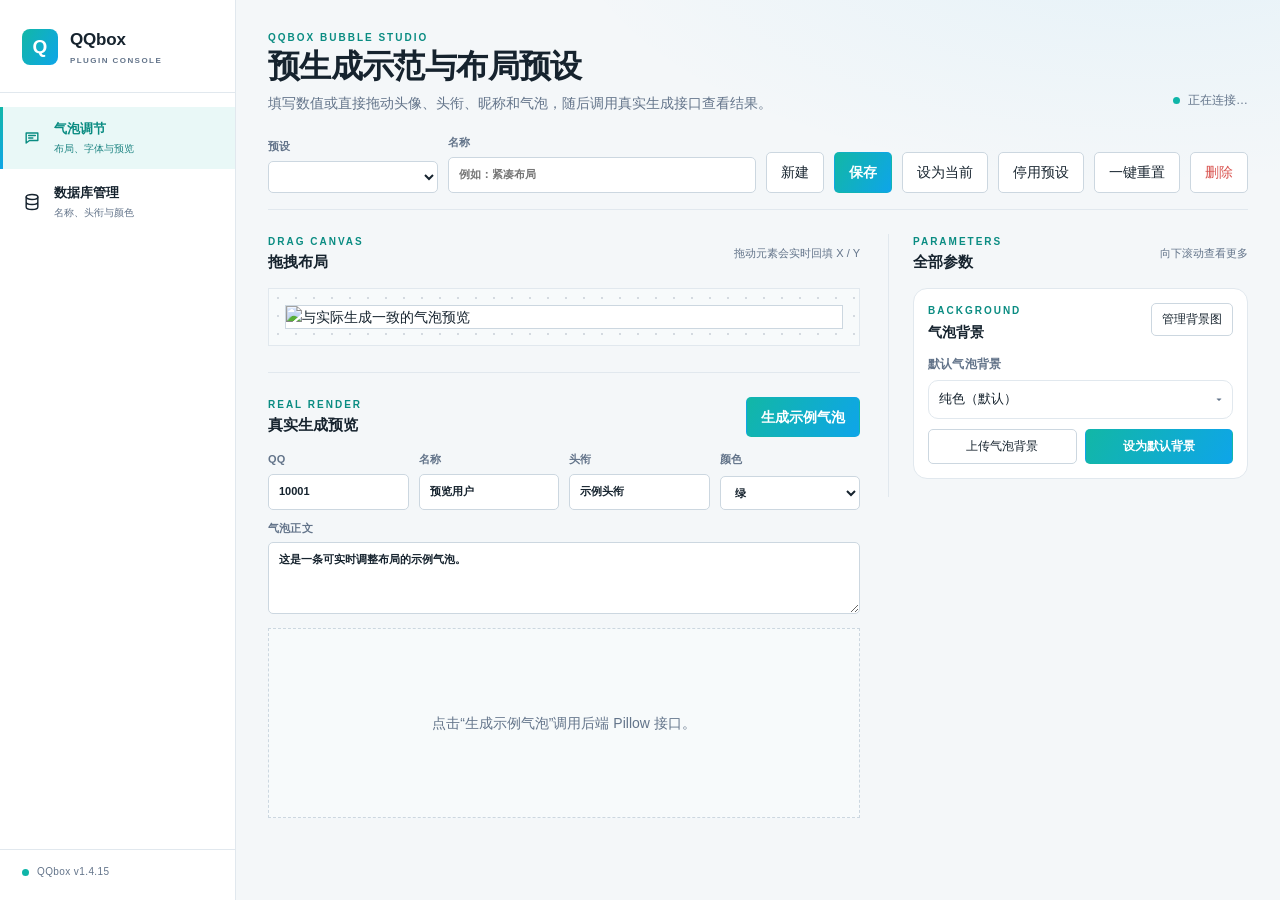
<file: pages/bubble-studio/index.html>
<!doctype html>
<html lang="zh-CN">
  <head>
    <meta charset="utf-8" />
    <meta name="viewport" content="width=device-width, initial-scale=1" />
    <title>QQbox 控制台</title>
    <link rel="stylesheet" href="./style.css" />
  </head>
  <body>
    <div class="app-shell">
      <aside class="app-sidebar" aria-label="QQbox 功能导航">
        <div class="brand">
          <span class="brand-mark" aria-hidden="true">Q</span>
          <div><strong>QQbox</strong><small>PLUGIN CONSOLE</small></div>
        </div>
        <nav class="side-nav">
          <button class="nav-item active" type="button" data-view="bubble" aria-selected="true">
            <svg viewBox="0 0 24 24" aria-hidden="true"><path d="M5 6h14v9H9l-4 3V6Zm3 3h8M8 12h5" /></svg>
            <span><strong>气泡调节</strong><small>布局、字体与预览</small></span>
          </button>
          <button class="nav-item" type="button" data-view="database" aria-selected="false">
            <svg viewBox="0 0 24 24" aria-hidden="true"><ellipse cx="12" cy="6" rx="7" ry="3" /><path d="M5 6v6c0 1.7 3.1 3 7 3s7-1.3 7-3V6M5 12v6c0 1.7 3.1 3 7 3s7-1.3 7-3v-6" /></svg>
            <span><strong>数据库管理</strong><small>名称、头衔与颜色</small></span>
          </button>
        </nav>
        <div class="sidebar-foot"><span class="live-dot"></span>QQbox v1.4.15</div>
      </aside>

      <main class="app-main">
        <section id="view-bubble" class="app-view studio" data-view-panel="bubble">
          <header class="bubble-header">
            <div>
              <p class="eyebrow">QQBOX BUBBLE STUDIO</p>
              <h1>预生成示范与布局预设</h1>
              <p class="subtitle">填写数值或直接拖动头像、头衔、昵称和气泡，随后调用真实生成接口查看结果。</p>
            </div>
            <div id="status" class="status" role="status">正在连接…</div>
          </header>

          <section class="preset-bar">
            <label>预设<select id="preset-select"></select></label>
            <label class="preset-name">名称<input id="preset-name" maxlength="64" placeholder="例如：紧凑布局" /></label>
            <button id="new-preset" type="button">新建</button>
            <button id="save-preset" class="primary" type="button">保存</button>
            <button id="activate-preset" type="button">设为当前</button>
            <button id="deactivate-preset" type="button">停用预设</button>
            <button id="reset-preset" type="button">一键重置</button>
            <button id="delete-preset" class="danger" type="button">删除</button>
          </section>

          <section class="main-grid">
            <div class="preview-column">
              <section class="canvas-panel">
                <div class="section-heading">
                  <div><p class="eyebrow">DRAG CANVAS</p><h2>拖拽布局</h2></div>
                  <span class="hint">拖动元素会实时回填 X / Y</span>
                </div>
                <div id="stage-wrap">
                  <div id="stage">
                    <img id="stage-image" alt="与实际生成一致的气泡预览" />
                    <button class="part avatar-part" data-section="avatar" type="button" aria-label="拖动头像">头像</button>
                    <button class="part title-part" data-section="title" type="button" aria-label="拖动头衔">头衔</button>
                    <button class="part nickname-part" data-section="nickname" type="button" aria-label="拖动昵称">昵称</button>
                    <button class="part bubble-part" data-section="bubble" type="button" aria-label="拖动消息气泡">气泡</button>
                  </div>
                </div>
              </section>

              <section class="real-preview">
                <div class="section-heading">
                  <div><p class="eyebrow">REAL RENDER</p><h2>真实生成预览</h2></div>
                  <button id="generate-preview" class="primary" type="button">生成示例气泡</button>
                </div>
                <div class="sample-fields">
                  <label>QQ<input id="sample-qq" value="10001" inputmode="numeric" /></label>
                  <label>名称<input id="sample-name" value="预览用户" maxlength="64" /></label>
                  <label>头衔<input id="sample-title" value="示例头衔" maxlength="64" /></label>
                  <label>颜色<select id="sample-color"><option value="1">灰</option><option value="2">紫</option><option value="3">黄</option><option value="4" selected>绿</option></select></label>
                  <label class="sample-text">气泡正文<textarea id="sample-text">这是一条可实时调整布局的示例气泡。</textarea></label>
                </div>
                <div id="render-output" class="render-output">
                  <span>点击“生成示例气泡”调用后端 Pillow 接口。</span>
                  <img id="preview-image" alt="气泡生成预览" hidden />
                </div>
              </section>
            </div>

            <aside class="controls-panel">
              <div class="section-heading"><div><p class="eyebrow">PARAMETERS</p><h2>全部参数</h2></div><span class="hint">向下滚动查看更多</span></div>

              <section class="bg-manager">
                <div class="bg-manager-head">
                  <div><p class="eyebrow">BACKGROUND</p><h3>气泡背景</h3></div>
                  <button id="manage-backgrounds" type="button">管理背景图</button>
                </div>
                <div class="bg-field">
                  <label for="bg-select-button">默认气泡背景</label>
                  <div class="bg-select" id="bg-select">
                    <button id="bg-select-button" class="bg-select-button" type="button" aria-haspopup="listbox">
                      <img id="bg-select-preview" alt="" hidden />
                      <span id="bg-select-text">纯色（默认）</span>
                      <span class="bg-select-arrow">▾</span>
                    </button>
                    <div id="bg-select-menu" class="bg-select-menu" role="listbox" hidden></div>
                  </div>
                </div>
                <div class="bg-actions">
                  <button id="upload-background" type="button">上传气泡背景</button>
                  <button id="set-default-background" class="primary" type="button">设为默认背景</button>
                  <input id="background-file" type="file" accept="image/*" hidden />
                </div>
              </section>

              <div id="controls"></div>
            </aside>
          </section>
        </section>

        <section id="view-database" class="app-view database-view" data-view-panel="database" hidden>
          <div class="database-header">
            <div>
              <p class="eyebrow">QQBOX DATABASE</p>
              <h1>用户资料管理</h1>
              <p class="subtitle">直接维护气泡使用的用户名称、头衔与颜色。</p>
            </div>
            <button id="new-profile" class="primary" type="button">新增用户</button>
          </div>

          <section class="db-toolbar">
            <label class="db-search-field"><span>搜索</span><input id="search" type="search" placeholder="QQ、名称或头衔" /></label>
            <button id="refresh" type="button">刷新数据库</button>
            <span id="count" class="muted"></span>
          </section>

          <section class="db-workspace">
            <div class="db-table-card">
              <div class="db-table-scroll">
                <table>
                  <thead><tr><th>QQ</th><th>用户名称</th><th>用户头衔</th><th>用户颜色</th><th>操作</th></tr></thead>
                  <tbody id="profile-list"></tbody>
                </table>
              </div>
              <div id="empty" class="db-empty" hidden>数据库中还没有匹配的用户记录。</div>
            </div>

            <form id="editor" class="db-editor" hidden>
              <div class="db-editor-heading">
                <div><p class="eyebrow">PROFILE</p><h2 id="editor-title">新增用户</h2></div>
                <button id="close-editor" class="icon-button" type="button" aria-label="关闭">×</button>
              </div>
              <label>QQ<input id="qq" name="qq" inputmode="numeric" required /></label>
              <label>用户名称<input id="name" name="name" maxlength="64" placeholder="留空时使用缓存昵称" /></label>
              <label>用户头衔<input id="title" name="title" maxlength="64" /></label>
              <label>用户颜色<select id="color" name="color"><option value="1">灰色 · #B5B6B5</option><option value="2">紫色 · #D69AFF</option><option value="3">黄色 · #FFC629</option><option value="4">绿色 · #52D7C5</option></select></label>
              <div class="db-avatar-field">
                <label>头像</label>
                <div class="db-avatar-box">
                  <img id="avatar-preview" alt="头像预览" hidden />
                  <span id="avatar-empty" class="db-avatar-empty">暂无头像，可上传自定义头像</span>
                  <input id="avatar-file" type="file" accept="image/*" hidden />
                </div>
                <div class="db-avatar-actions">
                  <button id="avatar-upload" type="button">上传头像</button>
                  <button id="avatar-remove" type="button" class="danger" hidden>移除自定义头像</button>
                </div>
              </div>
              <div class="db-form-actions"><button id="cancel" type="button">取消</button><button class="primary" type="submit">保存到数据库</button></div>
            </form>
          </section>
          <div id="notice" class="db-notice" role="status" aria-live="polite"></div>
        </section>

        <dialog id="background-manager-dialog" class="bg-dialog">
          <div class="bg-dialog-header">
            <h3>背景图管理</h3>
            <button id="bg-dialog-close" class="icon-button" type="button" aria-label="关闭">×</button>
          </div>
          <p id="background-manager-notice" class="bg-dialog-notice" hidden></p>
          <div id="background-manager-list" class="bg-dialog-list"></div>
          <div class="bg-dialog-footer">
            <button id="bg-dialog-upload" class="primary" type="button">上传图片</button>
          </div>
        </dialog>
      </main>
    </div>
    <script type="module" src="./shell.js"></script>
    <script type="module" src="./app.js"></script>
    <script type="module" src="./database.js"></script>
  </body>
</html>
</file>
<file: pages/bubble-studio/style.css>
:root {
  color-scheme: light;
  --bg: #f4f7f9;
  --surface: #ffffff;
  --surface-2: #f7fafb;
  --text: #16232e;
  --muted: #63748a;
  --border: #e1e8ee;
  --border-strong: #ccd7e0;
  --accent: #0fb5a8;
  --accent-2: #0ea5e9;
  --accent-strong: #0a8c82;
  --accent-soft: color-mix(in srgb, var(--accent) 9%, transparent);
  --danger: #d9534f;
  --gradient: linear-gradient(120deg, #12b7a6 0%, #0ea5e9 100%);
  --ring: 0 0 0 3px color-mix(in srgb, var(--accent) 15%, transparent);
  --radius: 5px;
  --ease: cubic-bezier(.4, 0, .2, 1);
}
[data-theme="dark"] {
  color-scheme: dark;
  --bg: #0a111c;
  --surface: #101a29;
  --surface-2: #0c1522;
  --text: #e2edf6;
  --muted: #8ba0b6;
  --border: #22303f;
  --border-strong: #324254;
  --accent: #2dd4bf;
  --accent-2: #38bdf8;
  --accent-strong: #5eead4;
  --accent-soft: color-mix(in srgb, var(--accent) 11%, transparent);
  --danger: #ff8585;
  --gradient: linear-gradient(120deg, #14b8a6 0%, #0ea5e9 100%);
  --ring: 0 0 0 3px color-mix(in srgb, var(--accent) 22%, transparent);
}

* { box-sizing: border-box; }
::selection { background: color-mix(in srgb, var(--accent) 20%, transparent); }
*::-webkit-scrollbar { width: 10px; height: 10px; }
*::-webkit-scrollbar-track { background: transparent; }
*::-webkit-scrollbar-thumb { border: 3px solid transparent; border-radius: 8px; background: color-mix(in srgb, var(--muted) 30%, transparent) content-box; }
*::-webkit-scrollbar-thumb:hover { background-color: color-mix(in srgb, var(--muted) 50%, transparent); }

body {
  min-height: 100vh;
  margin: 0;
  background:
    radial-gradient(1000px 460px at 90% -10%, color-mix(in srgb, var(--accent-2) 7%, transparent), transparent 60%),
    var(--bg);
  color: var(--text);
  font: 14px/1.6 Inter, "Segoe UI", "PingFang SC", "Microsoft YaHei", sans-serif;
  -webkit-font-smoothing: antialiased;
}
[hidden] { display: none !important; }

/* ---------- 应用骨架与侧边栏 ---------- */
.app-shell { display: grid; grid-template-columns: 236px minmax(0, 1fr); min-height: 100vh; }
.app-sidebar {
  position: sticky;
  top: 0;
  z-index: 10;
  display: flex;
  flex-direction: column;
  height: 100vh;
  padding: 26px 0 20px;
  border-right: 1px solid var(--border);
  background: var(--surface);
}
.brand { display: flex; align-items: center; gap: 12px; padding: 0 22px 24px; border-bottom: 1px solid var(--border); margin-bottom: 14px; }
.brand-mark {
  display: grid;
  place-items: center;
  width: 36px;
  height: 36px;
  border-radius: 8px;
  background: var(--gradient);
  color: #fff;
  font-size: 19px;
  font-weight: 800;
}
.brand strong, .brand small { display: block; }
.brand strong { font-size: 17px; letter-spacing: -.01em; }
.brand small { margin-top: 2px; color: var(--muted); font-size: 8px; font-weight: 700; letter-spacing: .18em; }
.side-nav { display: grid; gap: 2px; }
.nav-item {
  position: relative;
  display: flex;
  align-items: center;
  gap: 12px;
  width: 100%;
  padding: 12px 22px;
  border: 0;
  border-radius: 0;
  background: transparent;
  text-align: left;
  transition: background .16s var(--ease), color .16s var(--ease);
}
.nav-item svg { flex: 0 0 auto; width: 20px; height: 20px; fill: none; stroke: currentColor; stroke-width: 1.7; stroke-linecap: round; stroke-linejoin: round; }
.nav-item span, .nav-item strong, .nav-item small { display: block; min-width: 0; }
.nav-item strong { font-size: 13px; font-weight: 600; }
.nav-item small { margin-top: 1px; color: var(--muted); font-size: 10px; }
.nav-item:hover { background: var(--accent-soft); }
.nav-item.active { background: var(--accent-soft); color: var(--accent-strong); }
.nav-item.active::before { content: ""; position: absolute; left: 0; top: 0; bottom: 0; width: 3px; background: var(--gradient); }
.nav-item.active small { color: color-mix(in srgb, var(--accent-strong) 75%, var(--muted)); }
.sidebar-foot { display: flex; align-items: center; gap: 8px; margin-top: auto; padding: 14px 22px 0; border-top: 1px solid var(--border); color: var(--muted); font-size: 10px; letter-spacing: .04em; }
.live-dot { width: 7px; height: 7px; border-radius: 50%; background: var(--accent); animation: pulse 2.4s var(--ease) infinite; }
@keyframes pulse {
  0%, 100% { box-shadow: 0 0 0 0 color-mix(in srgb, var(--accent) 35%, transparent); }
  55% { box-shadow: 0 0 0 5px transparent; }
}
.app-main { min-width: 0; }
.app-view { min-height: 100vh; }

/* ---------- 通用控件 ---------- */
button, input, select, textarea { font: inherit; }
button {
  border: 1px solid var(--border-strong);
  border-radius: var(--radius);
  padding: 8px 14px;
  background: var(--surface);
  color: var(--text);
  cursor: pointer;
  white-space: nowrap;
  transition: border-color .15s var(--ease), box-shadow .15s var(--ease), background .15s var(--ease), color .15s var(--ease);
}
button:hover { border-color: var(--accent); color: var(--accent-strong); background: var(--accent-soft); }
button:focus-visible { outline: none; border-color: var(--accent); box-shadow: var(--ring); }
.primary { border-color: transparent; background: var(--gradient); color: #fff; font-weight: 600; }
.primary:hover { border-color: transparent; color: #fff; filter: brightness(1.06); background: var(--gradient); }
.danger { color: var(--danger); }
.danger:hover { border-color: var(--danger); color: var(--danger); background: color-mix(in srgb, var(--danger) 7%, transparent); }

label { display: grid; gap: 5px; color: var(--muted); font-size: 11px; font-weight: 600; letter-spacing: .02em; }
input, select, textarea {
  width: 100%;
  border: 1px solid var(--border-strong);
  border-radius: var(--radius);
  padding: 8px 10px;
  background: var(--surface);
  color: var(--text);
  outline: none;
  transition: border-color .15s var(--ease), box-shadow .15s var(--ease);
}
input:hover, select:hover, textarea:hover { border-color: color-mix(in srgb, var(--accent) 50%, var(--border-strong)); }
input:focus, select:focus, textarea:focus { border-color: var(--accent); box-shadow: var(--ring); }
input[type="checkbox"] { width: 18px; height: 18px; padding: 0; accent-color: var(--accent); }
textarea { min-height: 72px; resize: vertical; }

/* ---------- 气泡调节视图 ---------- */
.studio { width: 100%; margin: 0 auto; padding: 30px 32px; }
header { display: flex; align-items: end; justify-content: space-between; gap: 18px; margin-bottom: 20px; }
h1, h2, h3, p { margin: 0; }
h1 { font-size: clamp(23px, 3vw, 32px); letter-spacing: -.02em; line-height: 1.25; }
h2 { font-size: 15px; font-weight: 650; letter-spacing: 0; }
.eyebrow { color: var(--accent-strong); font-size: 10px; font-weight: 700; letter-spacing: .2em; }
.subtitle, .hint { color: var(--muted); }
.subtitle { margin-top: 6px; }
.hint { font-size: 11px; }
.status { display: inline-flex; align-items: center; gap: 8px; padding: 4px 0; color: var(--muted); font-size: 12px; }
.status::before { content: ""; flex: 0 0 auto; width: 7px; height: 7px; border-radius: 50%; background: var(--accent); }
.status.error { color: var(--danger); }
.status.error::before { background: var(--danger); }

/* 预设工具行：平面、无盒体，底部分隔线 */
.preset-bar {
  display: flex;
  flex-wrap: wrap;
  gap: 10px;
  align-items: end;
  padding: 0 0 16px;
  margin-bottom: 24px;
  border-bottom: 1px solid var(--border);
}
.preset-bar label { min-width: 170px; }
.preset-name { flex: 1; min-width: 190px !important; }
.preset-bar #new-preset { margin-left: auto; }

.main-grid { display: grid; grid-template-columns: minmax(0, 1fr) 360px; gap: 28px; align-items: start; }
.preview-column { display: grid; gap: 26px; min-width: 0; }
.section-heading { display: flex; align-items: center; justify-content: space-between; gap: 12px; margin-bottom: 14px; }

/* 拖拽画布：仅保留功能边界，无圆角卡片 */
#stage-wrap {
  width: 100%;
  overflow: auto;
  padding: 16px;
  border: 1px solid var(--border);
  background:
    radial-gradient(color-mix(in srgb, var(--muted) 24%, transparent) 1px, transparent 1.2px) 0 0 / 18px 18px,
    var(--surface-2);
}
#stage { position: relative; width: 100%; min-width: 520px; border: 1px solid var(--border-strong); overflow: hidden; touch-action: none; background: var(--surface); }
#stage-image { display: block; width: 100%; height: auto; }
.part {
  position: absolute;
  z-index: 2;
  min-width: 18px;
  min-height: 18px;
  padding: 0;
  border: 1.5px dashed var(--accent-strong);
  border-radius: 3px;
  background: color-mix(in srgb, var(--accent) 8%, transparent);
  color: transparent;
  opacity: .45;
  user-select: none;
  touch-action: none;
  cursor: grab;
  transition: opacity .15s var(--ease), background .15s var(--ease), box-shadow .15s var(--ease);
}
.part:hover, .part:focus-visible { background: color-mix(in srgb, var(--accent) 16%, transparent); opacity: 1; box-shadow: var(--ring); }
.part:active { cursor: grabbing; }
.part.dragging { outline: 2px solid color-mix(in srgb, var(--accent) 55%, transparent); outline-offset: 2px; opacity: 1; }
.avatar-part { border-radius: 50%; }

/* 真实预览与画布之间用分隔线衔接 */
.real-preview { border-top: 1px solid var(--border); padding-top: 24px; }
.sample-fields { display: grid; grid-template-columns: repeat(4, minmax(100px, 1fr)); gap: 10px; }
.sample-text { grid-column: 1 / -1; }
.render-output { display: grid; place-items: center; min-height: 190px; margin-top: 14px; border: 1.5px dashed var(--border-strong); overflow: auto; color: var(--muted); background: var(--surface-2); }
.render-output img { display: block; max-width: 100%; height: auto; }
.render-output img[hidden] { display: none; }

/* 参数栏：右侧竖排，左侧发丝线分隔，分组可折叠 */
.controls-panel { max-height: calc(100vh - 60px); overflow: auto; position: sticky; top: 24px; padding-left: 24px; border-left: 1px solid var(--border); }
.control-section { border-top: 1px solid var(--border); }
.control-section:first-child { border-top: 0; }
.control-section summary {
  display: flex;
  align-items: center;
  justify-content: space-between;
  gap: 8px;
  padding: 13px 2px;
  cursor: pointer;
  list-style: none;
  user-select: none;
  color: var(--text);
  font-size: 12px;
  font-weight: 650;
  letter-spacing: .04em;
  transition: color .15s var(--ease);
}
.control-section summary::-webkit-details-marker { display: none; }
.control-section summary::after { content: "+"; color: var(--muted); font-size: 14px; font-weight: 400; }
.control-section[open] summary::after { content: "−"; }
.control-section summary:hover { color: var(--accent-strong); }
.control-grid { display: grid; grid-template-columns: repeat(2, minmax(0, 1fr)); gap: 10px; padding: 2px 2px 16px; }
.control-grid .wide { grid-column: 1 / -1; }

/* ---------- 数据库视图 ---------- */
.database-view { width: min(1220px, 100%); margin: 0 auto; padding: 32px; }
.database-header { display: flex; align-items: end; justify-content: space-between; gap: 24px; margin-bottom: 20px; }
.db-toolbar { display: flex; align-items: end; gap: 12px; padding: 0 0 16px; margin-bottom: 20px; border-bottom: 1px solid var(--border); }
.db-search-field { flex: 1; }
.db-toolbar .muted { padding-bottom: 10px; font-size: 12px; }
.muted { color: var(--muted); }
.db-workspace { display: grid; grid-template-columns: minmax(0, 1fr) 320px; gap: 28px; align-items: start; }
.db-table-card { min-width: 0; }
.db-table-scroll { overflow-x: auto; }
.database-view table { width: 100%; border-collapse: collapse; }
.database-view th, .database-view td { padding: 13px 16px; border-bottom: 1px solid var(--border); text-align: left; white-space: nowrap; }
.database-view th { color: var(--muted); font-size: 11px; font-weight: 650; letter-spacing: .1em; text-transform: uppercase; border-bottom-color: var(--border-strong); }
.database-view th:first-child, .database-view td:first-child { padding-left: 0; }
.database-view tbody tr { transition: background .13s var(--ease); }
.database-view tbody tr:hover { background: var(--accent-soft); }
.db-color-chip { display: inline-flex; align-items: center; gap: 8px; }
.db-color-dot { width: 12px; height: 12px; border-radius: 50%; box-shadow: inset 0 0 0 1px rgb(0 0 0 / 12%); }
.db-row-actions { display: flex; gap: 8px; }
.db-row-actions button { padding: 5px 11px; font-size: 12px; }
.db-editor { display: grid; gap: 15px; padding-left: 26px; border-left: 1px solid var(--border); position: sticky; top: 24px; }
.db-editor-heading { display: flex; align-items: start; justify-content: space-between; }
.icon-button { width: 30px; height: 30px; padding: 0; border-color: transparent; font-size: 20px; line-height: 1; color: var(--muted); }
.db-form-actions { display: flex; justify-content: flex-end; gap: 8px; margin-top: 4px; }
.db-avatar-field { display: grid; gap: 8px; }
.db-avatar-field > label { font-size: 12px; font-weight: 600; color: var(--muted); }
.db-avatar-box { display: flex; align-items: center; justify-content: center; min-height: 88px; border: 1.5px dashed var(--border); border-radius: 12px; background: var(--accent-soft); overflow: hidden; }
.db-avatar-box img { width: 72px; height: 72px; border-radius: 50%; object-fit: cover; }
.db-avatar-empty { color: var(--muted); font-size: 12px; }
.db-avatar-actions { display: flex; gap: 8px; }
.db-avatar-actions button { flex: 1; padding: 7px 10px; font-size: 12px; }
.db-empty { padding: 48px 20px; color: var(--muted); text-align: center; }
.db-notice { min-height: 26px; padding-top: 12px; color: var(--accent-strong); font-weight: 600; font-size: 12px; }
.db-notice.error { color: var(--danger); }

/* ---------- 气泡背景管理 ---------- */
.bg-manager { border: 1px solid var(--border); border-radius: 14px; padding: 14px; margin-bottom: 18px; background: var(--surface); }
.bg-manager-head { display: flex; align-items: start; justify-content: space-between; gap: 10px; margin-bottom: 12px; }
.bg-manager-head h3 { margin: 0; font-size: 14px; }
.bg-manager-head .eyebrow { margin: 0 0 2px; }
.bg-manager-head button { padding: 6px 10px; font-size: 12px; }
.bg-field { display: grid; gap: 6px; }
.bg-field > label { font-size: 12px; font-weight: 600; color: var(--muted); }
.bg-select { position: relative; }
.bg-select-button { width: 100%; display: flex; align-items: center; gap: 8px; padding: 8px 10px; border: 1px solid var(--border); border-radius: 10px; background: var(--surface); color: var(--text); font: inherit; font-size: 13px; text-align: left; }
.bg-select-button:hover { border-color: var(--accent); }
.bg-select-button img { width: 28px; height: 28px; border-radius: 6px; object-fit: cover; background: var(--accent-soft); }
.bg-select-arrow { margin-left: auto; color: var(--muted); font-size: 12px; }
.bg-select-menu { position: absolute; z-index: 30; top: calc(100% + 4px); left: 0; right: 0; max-height: 220px; overflow: auto; padding: 4px; border: 1px solid var(--border); border-radius: 10px; background: var(--surface); box-shadow: 0 10px 30px rgb(0 0 0 / 12%); }
.bg-option { width: 100%; display: flex; align-items: center; gap: 8px; padding: 6px 8px; border: 0; border-radius: 8px; background: transparent; color: var(--text); font: inherit; font-size: 13px; text-align: left; cursor: pointer; }
.bg-option:hover { background: var(--accent-soft); }
.bg-option-thumb { width: 28px; height: 28px; border-radius: 6px; object-fit: cover; background: var(--accent-soft); flex: 0 0 auto; }
.bg-option-thumb.placeholder { border: 1px dashed var(--border); }
.bg-actions { display: flex; gap: 8px; margin-top: 10px; }
.bg-actions button { flex: 1; padding: 7px 10px; font-size: 12px; }
.bg-dialog { width: min(520px, 90vw); padding: 0; border: 1px solid var(--border); border-radius: 14px; background: var(--surface); color: var(--text); }
.bg-dialog::backdrop { background: rgb(0 0 0 / 45%); }
.bg-dialog-header { display: flex; align-items: center; justify-content: space-between; padding: 14px 16px; border-bottom: 1px solid var(--border); }
.bg-dialog-header h3 { margin: 0; font-size: 15px; }
.bg-dialog-list { padding: 12px 16px; max-height: 50vh; overflow: auto; display: grid; gap: 8px; }
.bg-dialog-empty { color: var(--muted); text-align: center; padding: 24px 0; }
.bg-dialog-item { display: flex; align-items: center; gap: 10px; padding: 8px; border: 1px solid var(--border); border-radius: 10px; }
.bg-dialog-thumb { width: 44px; height: 44px; border-radius: 8px; object-fit: cover; background: var(--accent-soft); flex: 0 0 auto; }
.bg-dialog-name { flex: 1; font-size: 13px; word-break: break-all; }
.bg-dialog-item .danger { padding: 5px 10px; font-size: 12px; }
.bg-dialog-footer { padding: 12px 16px; border-top: 1px solid var(--border); display: flex; justify-content: flex-end; }
.bg-dialog-notice { margin: 12px 16px 0; padding: 8px 10px; border-radius: 8px; background: var(--accent-soft); color: var(--accent-strong); font-size: 12px; }
.bg-dialog-notice.error { background: color-mix(in srgb, var(--danger) 10%, transparent); color: var(--danger); }
.bg-dialog-item .danger.confirm-delete { background: var(--danger); border-color: transparent; color: #fff; }
.bg-dialog-item .danger:disabled { opacity: .6; cursor: default; }

/* ---------- 响应式 ---------- */
@media (max-width: 1270px) {
  .main-grid { grid-template-columns: 1fr; }
  .controls-panel { position: static; max-height: none; padding-left: 0; border-left: 0; border-top: 1px solid var(--border); padding-top: 8px; }
}
@media (max-width: 900px) {
  .app-shell { grid-template-columns: 1fr; }
  .app-sidebar { position: static; height: auto; padding: 0; border-right: 0; border-bottom: 1px solid var(--border); }
  .brand { display: none; }
  .side-nav { display: flex; }
  .nav-item { justify-content: center; flex: 1; padding: 12px 8px; }
  .nav-item.active::before { top: auto; left: 18%; right: 18%; width: auto; height: 2px; }
  .nav-item small, .sidebar-foot { display: none; }
  .app-view { min-height: calc(100vh - 61px); }
}
@media (max-width: 820px) {
  .studio { padding: 18px 16px; }
  header { display: block; }
  .status { display: inline-flex; margin-top: 8px; }
  .sample-fields { grid-template-columns: repeat(2, 1fr); }
  .preset-bar label { flex: 1 1 180px; }
  .preset-bar #new-preset { margin-left: 0; }
  .database-view { padding: 20px 16px; }
  .database-header { align-items: start; }
  .db-workspace { grid-template-columns: 1fr; }
  .db-editor { position: static; grid-row: 1; padding-left: 0; border-left: 0; border-top: 1px solid var(--border); padding-top: 18px; }
  .db-toolbar { flex-wrap: wrap; }
  .db-search-field { flex-basis: 100%; }
}
@media (prefers-reduced-motion: reduce) {
  *, *::before, *::after { animation-duration: .01ms !important; transition-duration: .01ms !important; }
}
</file>
